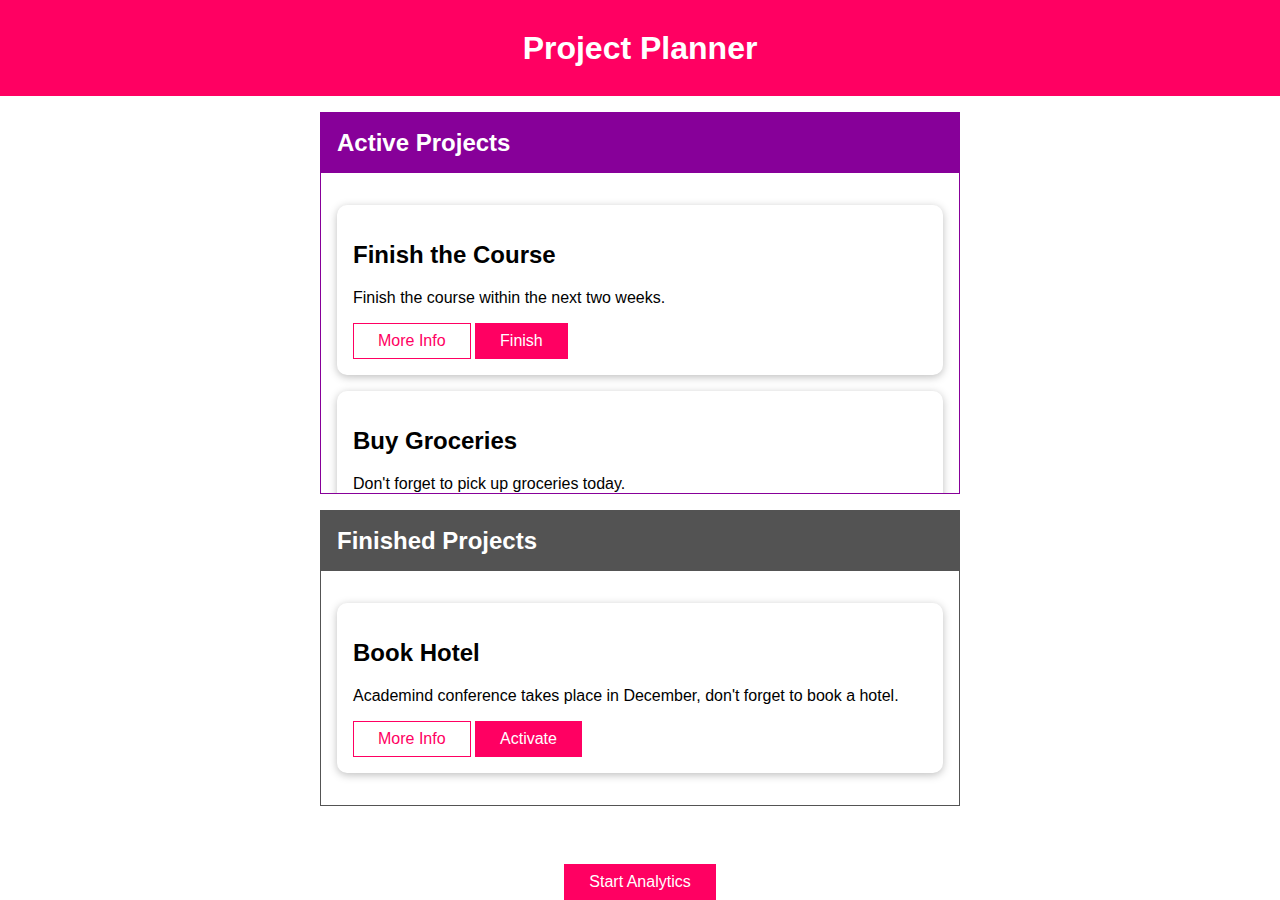
<file: adv-dom-03-correct-tooltip-positioning/index.html>
<!DOCTYPE html>
<html lang="en">
  <head>
    <meta charset="UTF-8" />
    <meta name="viewport" content="width=device-width, initial-scale=1.0" />
    <meta http-equiv="X-UA-Compatible" content="ie=edge" />
    <title>Project Board</title>
    <link rel="stylesheet" href="assets/styles/app.css" />
    <script src="assets/scripts/app.js" defer></script>
    <script src="assets/scripts/analytics.js" defer></script>
  </head>
  <body>
    <template id="tooltip">
      <h2>More Info</h2>
      <p></p>
    </template>
    <header id="main-header">
      <h1>Project Planner</h1>
    </header>
    <section id="active-projects">
      <header>
        <h2>Active Projects</h2>
      </header>
      <ul>
        <li
          id="p1"
          data-extra-info="Got lifetime access, but would be nice to finish it soon!"
          class="card"
        >
          <h2>Finish the Course</h2>
          <p>Finish the course within the next two weeks.</p>
          <button class="alt">More Info</button>
          <button>Finish</button>
        </li>
        <li
          id="p2"
          data-extra-info="Not really a business topic but still important."
          class="card"
        >
          <h2>Buy Groceries</h2>
          <p>Don't forget to pick up groceries today.</p>
          <button class="alt">More Info</button>
          <button>Finish</button>
        </li>
      </ul>
    </section>
    <section id="finished-projects">
      <header>
        <h2>Finished Projects</h2>
      </header>
      <ul>
        <li
          id="p3"
          data-extra-info="Super important conference! Fictional but still!"
          class="card"
        >
          <h2>Book Hotel</h2>
          <p>
            Academind conference takes place in December, don't forget to book a
            hotel.
          </p>
          <button class="alt">More Info</button>
          <button>Activate</button>
        </li>
      </ul>
    </section>
    <footer>
      <button id="start-analytics-btn">Start Analytics</button>
    </footer>
  </body>
</html>
</file>
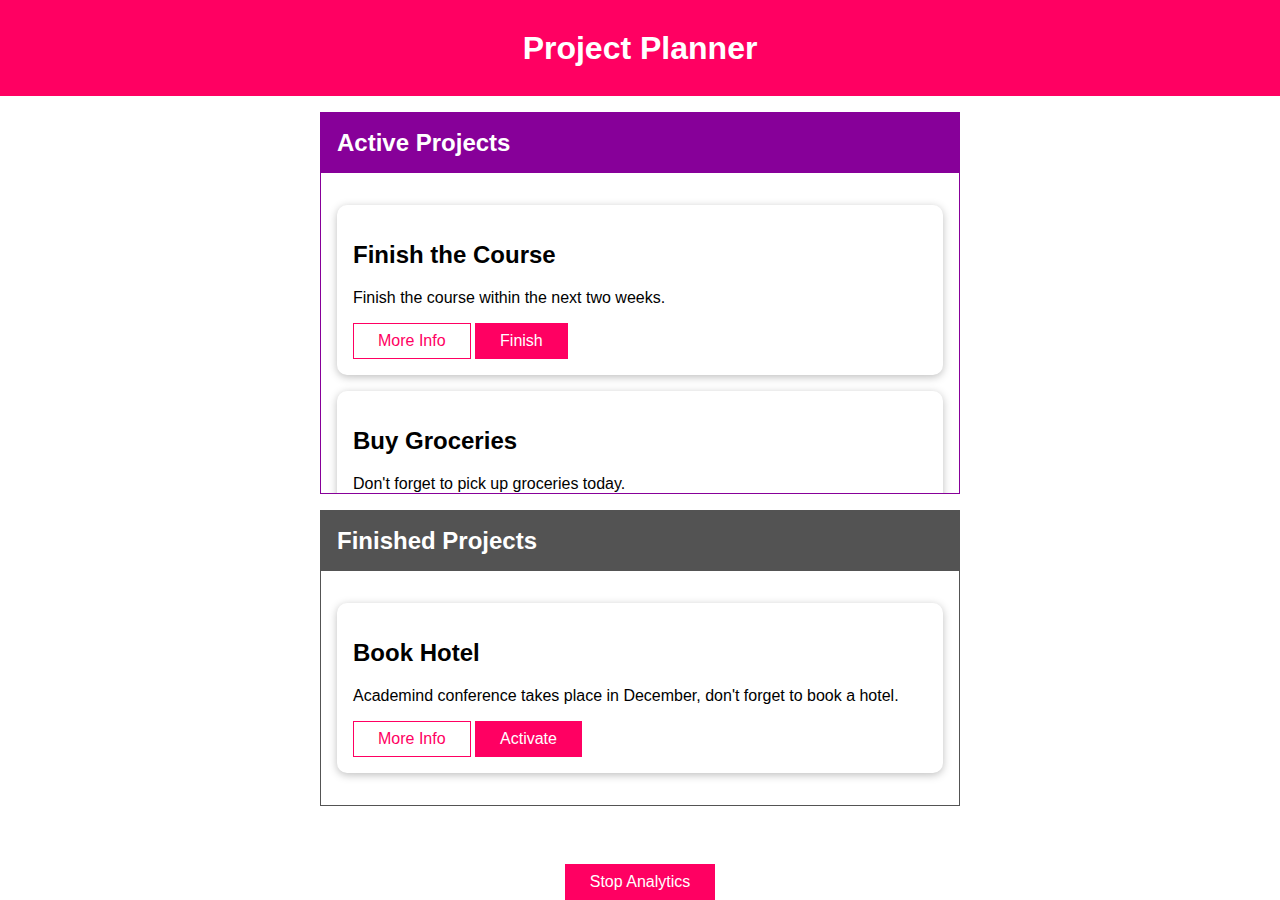
<file: adv-dom-07-interval-timer/index.html>
<!DOCTYPE html>
<html lang="en">
  <head>
    <meta charset="UTF-8" />
    <meta name="viewport" content="width=device-width, initial-scale=1.0" />
    <meta http-equiv="X-UA-Compatible" content="ie=edge" />
    <title>Project Board</title>
    <link rel="stylesheet" href="assets/styles/app.css" />
    <script src="assets/scripts/app.js" defer></script>
  </head>
  <body>
    <template id="tooltip">
      <h2>More Info</h2>
      <p></p>
    </template>
    <header id="main-header">
      <h1>Project Planner</h1>
    </header>
    <section id="active-projects">
      <header>
        <h2>Active Projects</h2>
      </header>
      <ul>
        <li
          id="p1"
          data-extra-info="Got lifetime access, but would be nice to finish it soon!"
          class="card"
        >
          <h2>Finish the Course</h2>
          <p>Finish the course within the next two weeks.</p>
          <button class="alt">More Info</button>
          <button>Finish</button>
        </li>
        <li
          id="p2"
          data-extra-info="Not really a business topic but still important."
          class="card"
        >
          <h2>Buy Groceries</h2>
          <p>Don't forget to pick up groceries today.</p>
          <button class="alt">More Info</button>
          <button>Finish</button>
        </li>
      </ul>
    </section>
    <section id="finished-projects">
      <header>
        <h2>Finished Projects</h2>
      </header>
      <ul>
        <li
          id="p3"
          data-extra-info="Super important conference! Fictional but still!"
          class="card"
        >
          <h2>Book Hotel</h2>
          <p>
            Academind conference takes place in December, don't forget to book a
            hotel.
          </p>
          <button class="alt">More Info</button>
          <button>Activate</button>
        </li>
      </ul>
    </section>
    <footer>
      <button id="stop-analytics-btn">Stop Analytics</button>
    </footer>
  </body>
</html>
</file>
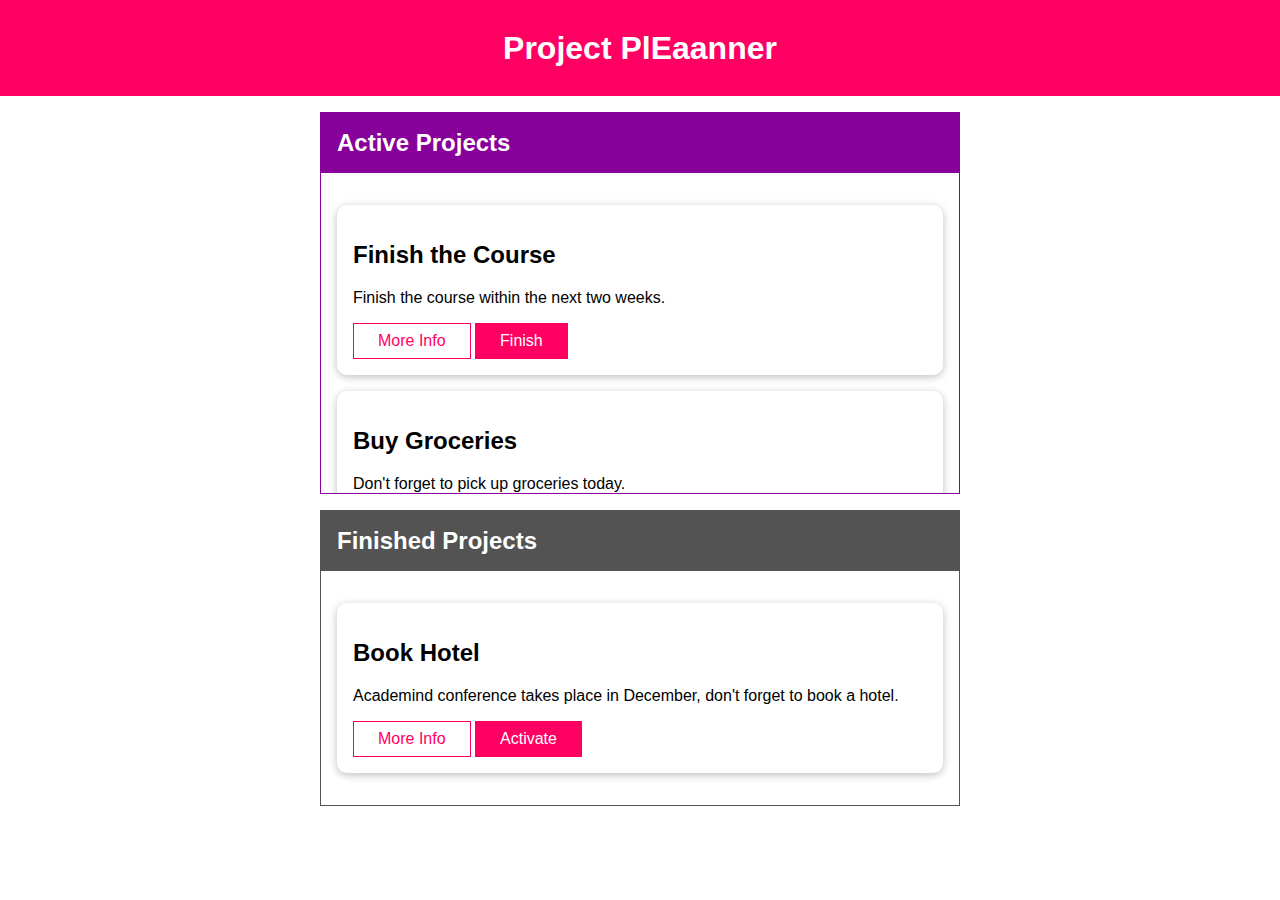
<file: practice-oop-01-starting-setup/index.html>
<!DOCTYPE html>
<html lang="en">
  <head>
    <meta charset="UTF-8" />
    <meta name="viewport" content="width=device-width, initial-scale=1.0" />
    <meta http-equiv="X-UA-Compatible" content="ie=edge" />
    <title>Project Board</title>
    <link rel="stylesheet" href="assets/styles/app.css" />
    <script src="assets/scripts/app.js" defer></script>
  </head>
  <body>
    <header id="main-header">
      <h1>Project PlEaanner</h1>
    </header>
    <section id="active-projects">
      <header>
        <h2>Active Projects</h2>
      </header>
      <ul>
        <li
          id="p1"
          data-extra-info="Got lifetime access, but would be nice to finish it soon!"
          class="card"
        >
          <h2>Finish the Course</h2>
          <p>Finish the course within the next two weeks.</p>
          <button class="alt">More Info</button>
          <button>Finish</button>
        </li>
        <li
          id="p2"
          data-extra-info="Not really a business topic but still important."
          class="card"
        >
          <h2>Buy Groceries</h2>
          <p>Don't forget to pick up groceries today.</p>
          <button class="alt">More Info</button>
          <button>Finish</button>
        </li>
      </ul>
    </section>
    <section id="finished-projects">
      <header>
        <h2>Finished Projects</h2>
      </header>
      <ul>
        <li
          id="p3"
          data-extra-info="Super important conference! Fictional but still!"
          class="card"
        >
          <h2>Book Hotel</h2>
          <p>
            Academind conference takes place in December, don't forget to book a
            hotel.
          </p>
          <button class="alt">More Info</button>
          <button>Activate</button>
        </li>
      </ul>
    </section>
  </body>
</html>
</file>
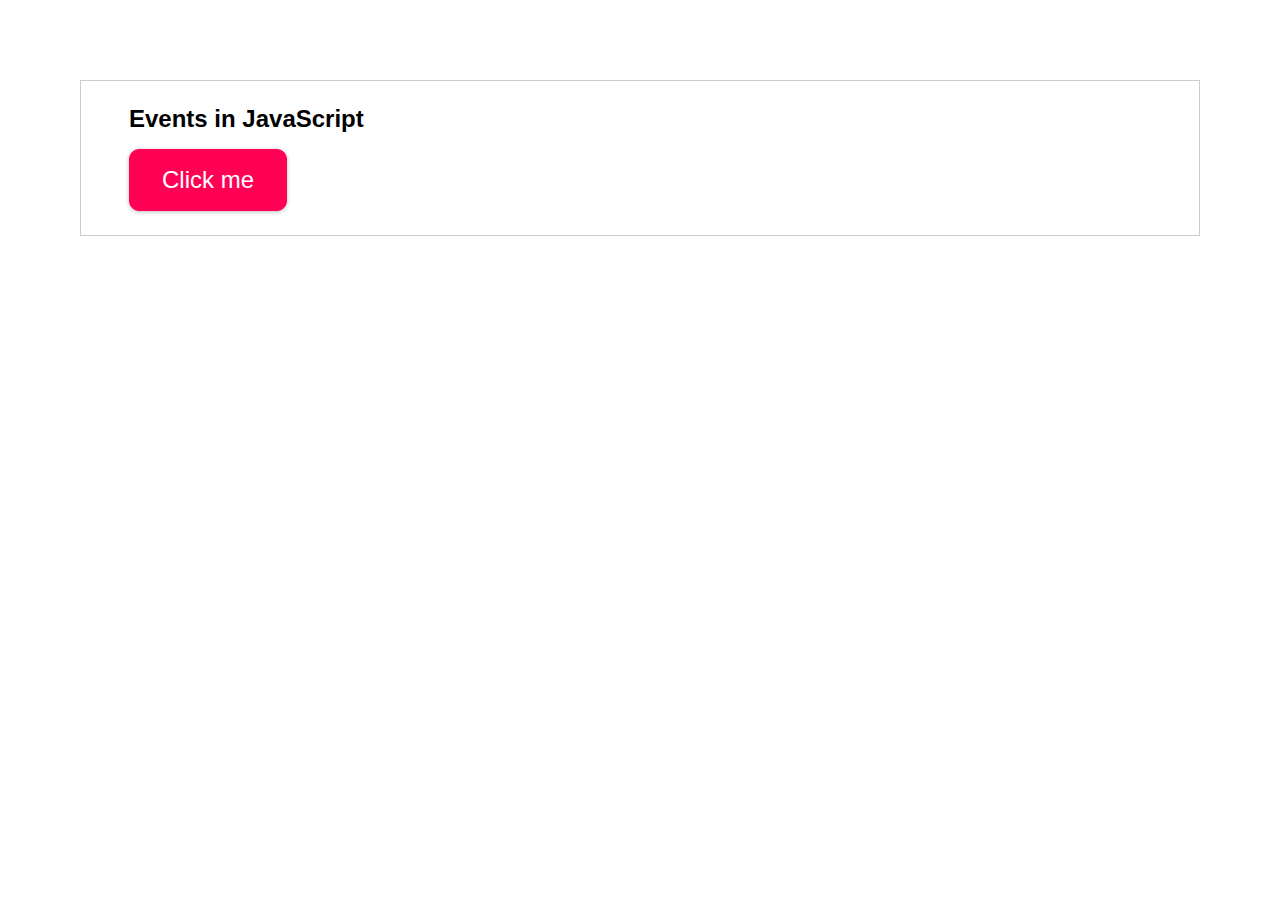
<file: events-01-starting-setup/events.html>
<!DOCTYPE html>
<html lang="en">
  <head>
    <meta charset="UTF-8" />
    <meta name="viewport" content="width=device-width, initial-scale=1.0" />
    <meta http-equiv="X-UA-Compatible" content="ie=edge" />
    <title>Events!</title>
    <link rel="stylesheet" href="assets/styles/events.css" />
    <script src="assets/scripts/events.js" defer></script>
  </head>
  <body>
    <div>
      <h2>Events in JavaScript</h2>
      <button>Click me</button>
    </div>
  </body>
</html>
</file>
<file: adv-dom-03-correct-tooltip-positioning/assets/styles/app.css>
* {
  box-sizing: border-box;
}

html {
  font-family: sans-serif;
}

body {
  margin: 0;
}

#main-header {
  width: 100%;
  height: 6rem;
  display: flex;
  justify-content: center;
  align-items: center;
  background: #ff0062;
}

#main-header h1 {
  color: white;
  margin: 0;
}

footer {
  position: absolute;
  bottom: 0;
  left: 0;
  width: 100%;
  text-align: center;
}

ul {
  list-style: none;
  margin: 0;
  padding: 0;
}

li {
  margin: 1rem 0;
}

section {
  margin: 1rem auto;
  width: 40rem;
  max-width: 90%;
}

section ul {
  padding: 1rem;
  max-height: 20rem;
  overflow: scroll;
}

section > h2 {
  color: white;
  margin: 0;
}

button {
  font: inherit;
  background: #ff0062;
  color: white;
  border: 1px solid #ff0062;
  padding: 0.5rem 1.5rem;
  cursor: pointer;
}

button.alt {
  background: white;
  color: #ff0062;
}

button:focus {
  outline: none;
}

button:hover,
button:active {
  background: #ff2579;
  border-color: #ff2579;
  color: white;
}

.card {
  border-radius: 10px;
  box-shadow: 0 2px 8px rgba(0, 0, 0, 0.26);
  padding: 1rem;
  background: white;
}

#active-projects {
  border: 1px solid #870099;
}

#active-projects > header {
  background: #870099;
  padding: 1rem;
  display: flex;
  justify-content: space-between;
  align-items: center;
}

#active-projects header h2 {
  color: white;
  margin: 0;
}

#finished-projects {
  border: 1px solid #535353;
}

#finished-projects > header {
  background: #535353;
  padding: 1rem;
  display: flex;
  justify-content: space-between;
  align-items: center;
}

#finished-projects header h2 {
  color: white;
  margin: 0;
}
</file>
<file: adv-dom-07-interval-timer/assets/styles/app.css>
* {
  box-sizing: border-box;
}

html {
  font-family: sans-serif;
}

body {
  margin: 0;
}

#main-header {
  width: 100%;
  height: 6rem;
  display: flex;
  justify-content: center;
  align-items: center;
  background: #ff0062;
}

#main-header h1 {
  color: white;
  margin: 0;
}

footer {
  position: absolute;
  bottom: 0;
  left: 0;
  width: 100%;
  text-align: center;
}

ul {
  list-style: none;
  margin: 0;
  padding: 0;
}

li {
  margin: 1rem 0;
}

section {
  margin: 1rem auto;
  width: 40rem;
  max-width: 90%;
}

section ul {
  padding: 1rem;
  max-height: 20rem;
  overflow: scroll;
}

section > h2 {
  color: white;
  margin: 0;
}

button {
  font: inherit;
  background: #ff0062;
  color: white;
  border: 1px solid #ff0062;
  padding: 0.5rem 1.5rem;
  cursor: pointer;
}

button.alt {
  background: white;
  color: #ff0062;
}

button:focus {
  outline: none;
}

button:hover,
button:active {
  background: #ff2579;
  border-color: #ff2579;
  color: white;
}

.card {
  border-radius: 10px;
  box-shadow: 0 2px 8px rgba(0, 0, 0, 0.26);
  padding: 1rem;
  background: white;
}

#active-projects {
  border: 1px solid #870099;
}

#active-projects > header {
  background: #870099;
  padding: 1rem;
  display: flex;
  justify-content: space-between;
  align-items: center;
}

#active-projects header h2 {
  color: white;
  margin: 0;
}

#finished-projects {
  border: 1px solid #535353;
}

#finished-projects > header {
  background: #535353;
  padding: 1rem;
  display: flex;
  justify-content: space-between;
  align-items: center;
}

#finished-projects header h2 {
  color: white;
  margin: 0;
}
</file>
<file: practice-oop-01-starting-setup/assets/styles/app.css>
* {
  box-sizing: border-box;
}

html {
  font-family: sans-serif;
}

body {
  margin: 0;
}

#main-header {
  width: 100%;
  height: 6rem;
  display: flex;
  justify-content: center;
  align-items: center;
  background: #ff0062;
}

#main-header h1 {
  color: white;
  margin: 0;
}

footer {
  position: absolute;
  bottom: 0;
  left: 0;
  width: 100%;
  text-align: center;
}

ul {
  list-style: none;
  margin: 0;
  padding: 0;
}

li {
  margin: 1rem 0;
}

section {
  margin: 1rem auto;
  width: 40rem;
  max-width: 90%;
}

section ul {
  padding: 1rem;
  max-height: 20rem;
  overflow: scroll;
}

section > h2 {
  color: white;
  margin: 0;
}

button {
  font: inherit;
  background: #ff0062;
  color: white;
  border: 1px solid #ff0062;
  padding: 0.5rem 1.5rem;
  cursor: pointer;
}

button.alt {
  background: white;
  color: #ff0062;
}

button:focus {
  outline: none;
}

button:hover,
button:active {
  background: #ff2579;
  border-color: #ff2579;
  color: white;
}

.card {
  border-radius: 10px;
  box-shadow: 0 2px 8px rgba(0, 0, 0, 0.26);
  padding: 1rem;
  background: white;
}

#active-projects {
  border: 1px solid #870099;
}

#active-projects > header {
  background: #870099;
  padding: 1rem;
  display: flex;
  justify-content: space-between;
  align-items: center;
}

#active-projects header h2 {
  color: white;
  margin: 0;
}

#finished-projects {
  border: 1px solid #535353;
}

#finished-projects > header {
  background: #535353;
  padding: 1rem;
  display: flex;
  justify-content: space-between;
  align-items: center;
}

#finished-projects header h2 {
  color: white;
  margin: 0;
}
</file>
<file: events-01-starting-setup/assets/styles/events.css>
body {
  margin: 5rem;
  font-family: sans-serif;
}

div {
  border: 1px solid #ccc;
  padding: 1.5rem 3rem;
}

h2 {
  margin: 0 0 1rem 0;
}

button {
  font: inherit;
  font-size: 1.5rem;
  padding: 1rem 2rem;
  border: 1px solid #ff0055;
  background: #ff0055;
  color: white;
  cursor: pointer;
  border-radius: 10px;
  box-shadow: 0 1px 4px rgba(0, 0, 0, 0.26);
  transition: all 0.3s;
}

button:focus {
  outline: none;
}

button:hover,
button:active {
  background: #e92f6d;
  border-color: #e92f6d;
  box-shadow: 0 1px 8px rgba(0, 0, 0, 0.26);
}
</file>
